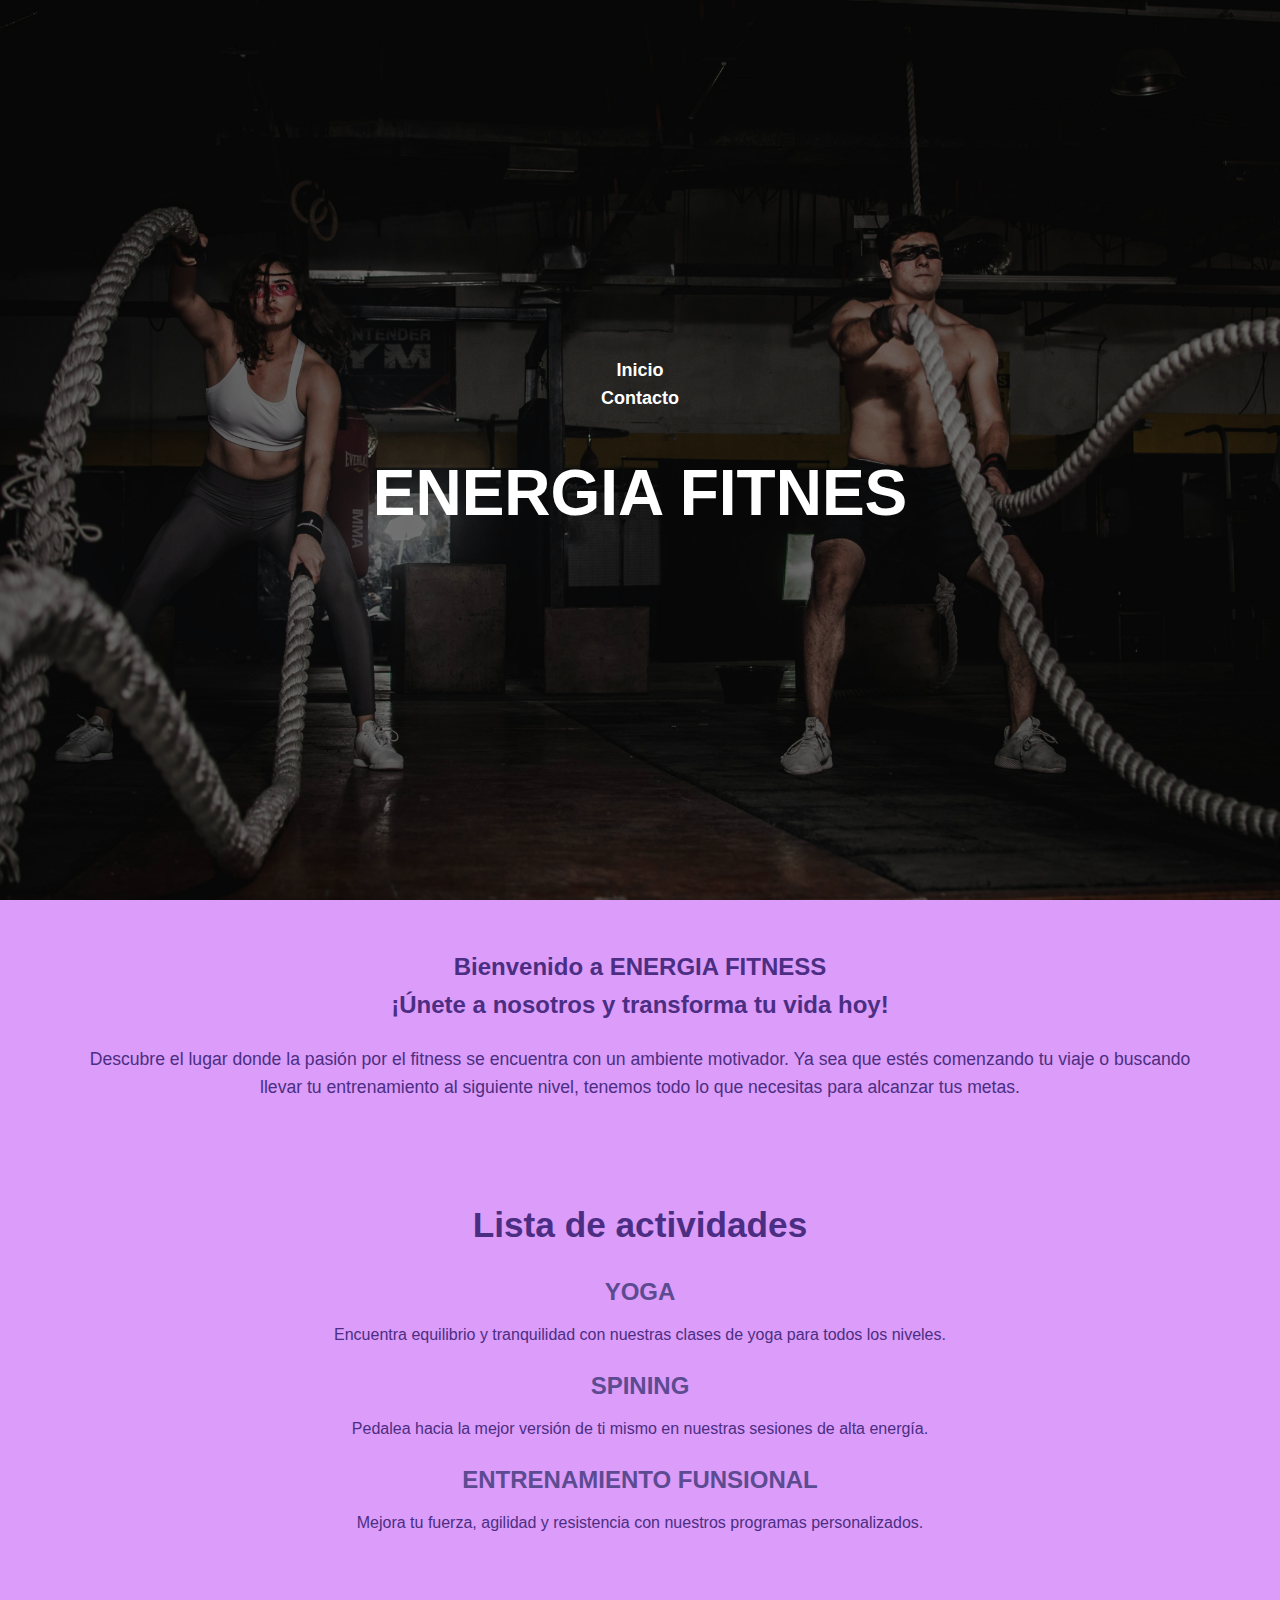
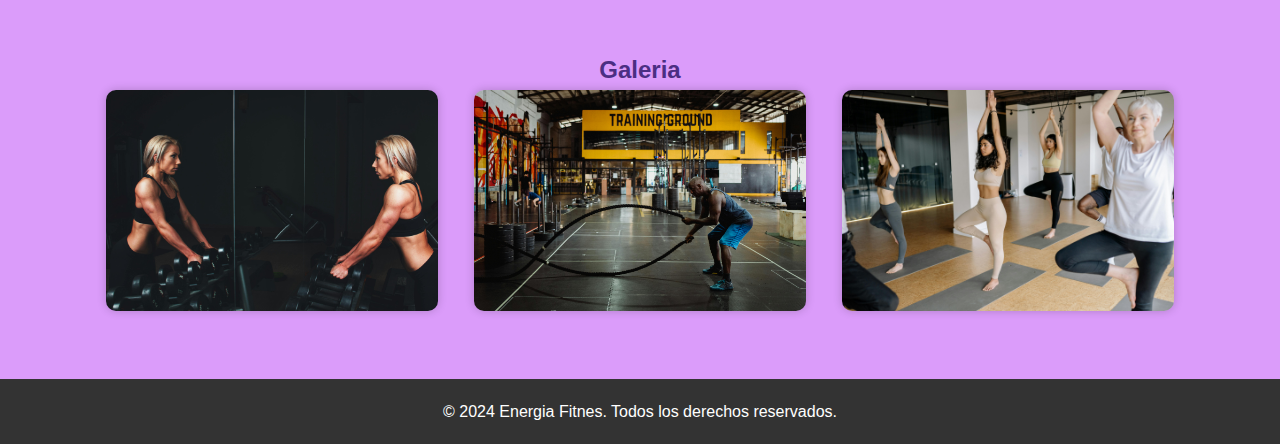
<file: index.html>
<!DOCTYPE html>
<html lang="en">
<head>
    <meta charset="UTF-8">
    <meta name="viewport" content="width=device-width, initial-scale=1.0">
    <title>ENERGIA FITNESS</title>
    <link rel="stylesheet" href="./css/styles.css">
    <link rel="preconnect" href="https://fonts.googleapis.com">
  <link rel="preconnect" href="https://fonts.gstatic.com"     crossorigin>
<link href="https://fonts.googleapis.com/css2?family=Fira+Sans:ital,wght@0,100;0,200;0,300;0,400;0,500;0,600;0,700;0,800;0,900;1,100;1,200;1,300;1,400;1,500;1,600;1,700;1,800;1,900&display=swap" rel="stylesheet">

</head>
    
<body>
    <!-- Sección de cabecera -->
    <header id="main-header">
        <div class="overlay">
            <nav id="nav-menu">
                <ul>
                    <li><a href="#bienvenida">Inicio</a></li>
                    <li><a href="./contacto.html">Contacto</a></li>
                </ul>

            </nav>
            <h1>ENERGIA FITNES</h1>
        </div>
    </header>

    <!-- Sección de bienvenida -->
     <section id="bienvenida" class="container">
        <h2>Bienvenido a ENERGIA FITNESS</h2>
        <h2>¡Únete a nosotros y transforma tu vida hoy!</h2>
        <p>
            Descubre el lugar donde la pasión por el fitness se encuentra con un ambiente motivador. Ya sea que estés comenzando tu viaje o buscando llevar tu entrenamiento al siguiente nivel, tenemos todo lo que necesitas para alcanzar tus metas.</p>
        
     </section>

     <!-- Sección de actividades-->
     <section id="actividades" class="container" >
        <h2>Lista de actividades</h2>
        <ul class="lista-actividades" >
            <li>
                <h3>YOGA</h3>
                <p> Encuentra equilibrio y tranquilidad con nuestras clases de yoga para todos los niveles.</p>
            </li>
            <li>
                <h3>SPINING</h3>
                <p>Pedalea hacia la mejor versión de ti mismo en nuestras sesiones de alta energía.</p>
            </li>
            <li>
                <h3>ENTRENAMIENTO FUNSIONAL</h3>
                <p>Mejora tu fuerza, agilidad y resistencia con nuestros programas personalizados.</p>
            </li>
        </ul>

     </section>

     <!--Seccion de Galeria-->
     <section id="Galeria" class="container">
        <h2>Galeria</h2>
        <div class="gallery">
            <img src="./img/imagengim1.jpg" alt="area de pesas">
            <img src="./img/imagengim2.jpg" alt="area de crosfit">
            <img src="./img/imagengim3.jpg" alt="area de yoga">
        </div>
     </section>

     <!--Pie de Página-->
     <footer id="main-footer">
        <p>&copy 2024 Energia Fitnes. Todos los derechos reservados.</p>
     </footer>
    
        
     </body>

</html>
</file>
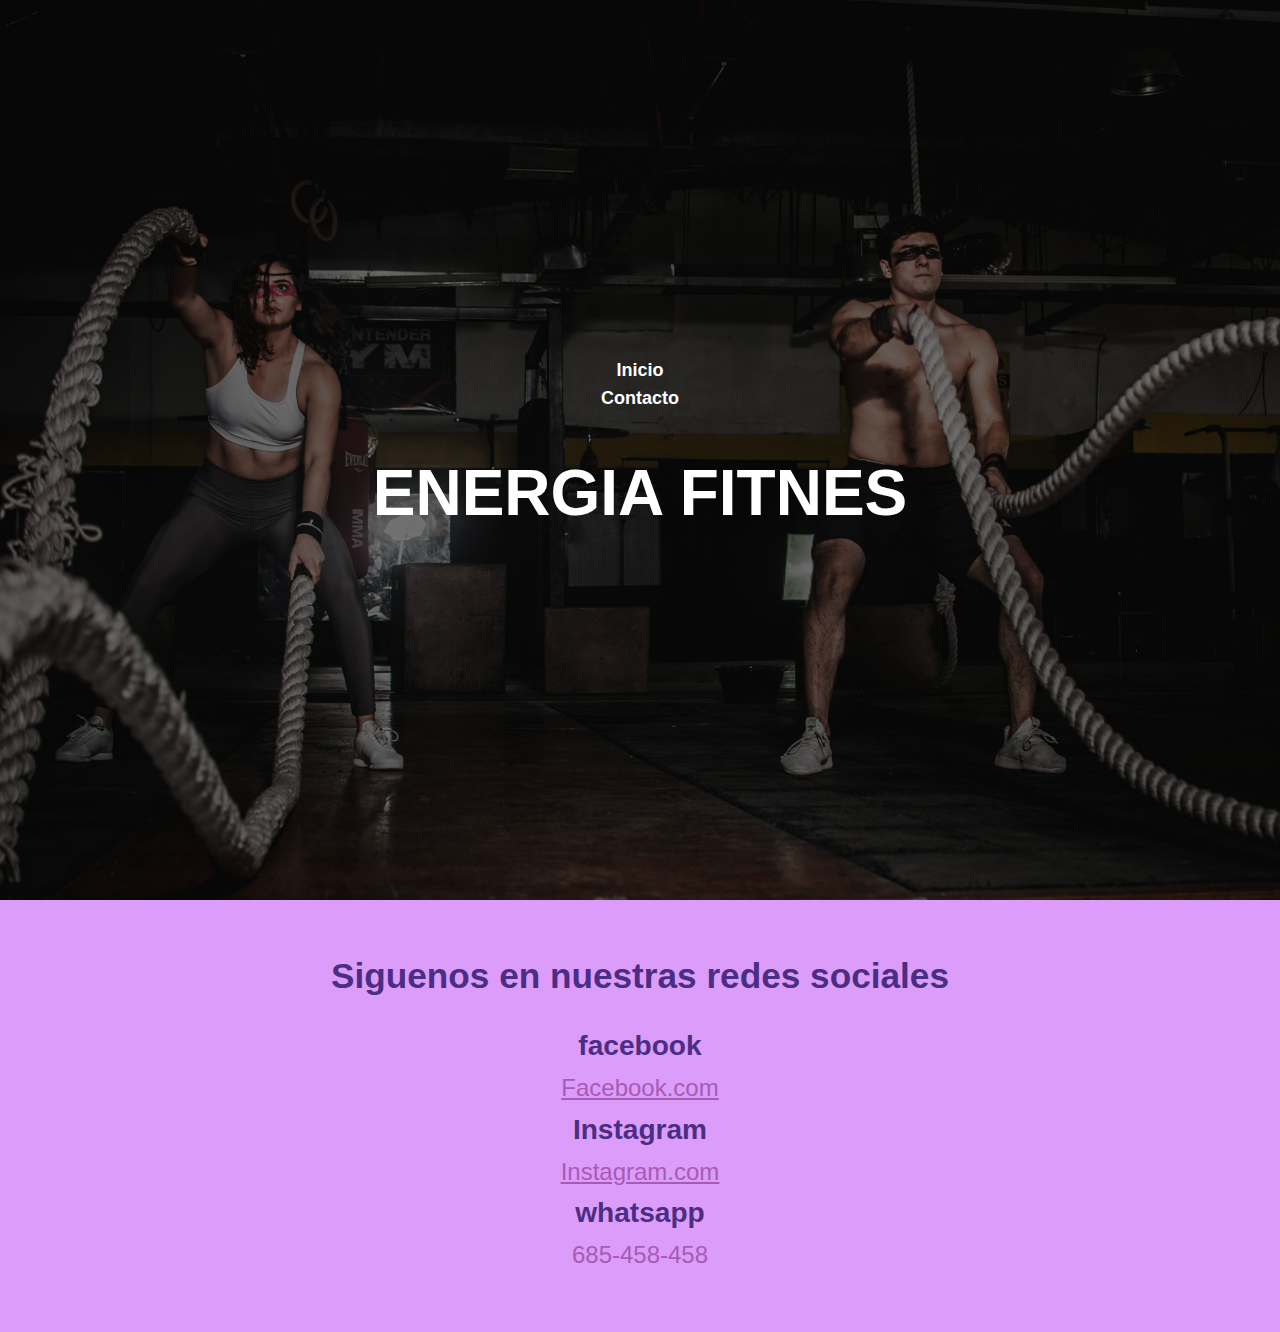
<file: contacto.html>
<!DOCTYPE html>
<html lang="en">
<head>
    <meta charset="UTF-8">
    <meta name="viewport" content="width=device-width, initial-scale=1.0">
    <title>ENERGIA FITNESS</title>
    <link rel="stylesheet" href="./css/styles.css">
</head>
<body>
     <!-- Sección de cabecera -->
     <header id="main-header">
        <div class="overlay">
            <nav id="nav-menu">
                <ul>
                    <li><a href="./index.html">Inicio</a></li>
                    <li><a href="#contacto">Contacto</a></li>
                </ul>

            </nav>
            <h1>ENERGIA FITNES</h1>
        </div>
    </header>

    <!--Seccion de contacto-->
    <section id="contacto_real" class="container">
        <h2>Siguenos en nuestras redes sociales</h2>
        <ul class="contacto_redes" >
            <li>
                <h3>facebook</h3>
                <a href="https://es-es.facebook.com/" aria-label="Pagina Facebook de Energia Fitness">Facebook.com</a>
            </li>
            <li>
                <h3>Instagram</h3>
                <a href="https://www.instagram.com/" aria-label="pagina de instagram" >Instagram.com</a>
            </li>
            <li>
                <h3>whatsapp</h3>
                <p>685-458-458</p>
            </li>
        </ul>


    </section>
    
</body>
</html>
</file>
<file: css/styles.css>
/*Reset CSS básico*/
*{
    margin: 0;
    padding: 0;
    box-sizing: border-box;
}
/*Estilo del Body*/
body{
    font-family: 'Franklin Gothic Medium', 'Arial Narrow', Arial, sans-serif;
    line-height: 1.6;
    background-color:#DB9CFA; /*Color de fondo modificado*/
    color: #4B2E83;
}
/*Cabecera con  immagen de fondo*/
#main-header{
    background: url(./../img/portadagim.jpg)  no-repeat center center/cover ;
    height: 100vh;
    color: white;
    position: relative;
}
.overlay{
    background-color: rgba(0, 0, 0, 0.5) ;
    height: 100%;
    display: flex;
    flex-direction: column;
    justify-content: center;
    align-items: center;
    text-align: center;
}
#nav-menu ul{
    list-style: none ;
}
#nav-menu ul li {
    margin: 0 20px;
    list-style: none ;
}
#nav-menu ul li a{
    color: white;
    text-decoration: none;
    font-size: 18px;
    font-weight: bold;
}
#nav-menu ul li a:hover{
    text-decoration: underline;

}
#main-header h1{
     font-size: 4rem;
     margin-top: 1.8rem;
}
/*seccion contenedora general*/
.container{
    padding: 3rem ;
    max-width: 1200px ;
    margin: 0 auto ;
    text-align: center ;
}
/*estilo de la seccion bienvenida*/
#bienvenida p{
    font-size: 1.1rem;
    margin-top: 20px;
}
/*Estilos del listado de actividades*/
#actividades h2{
    font-size: 2.2rem;
    margin-bottom: 20px;

}
.lista-actividades{
    list-style: none;
}
.lista-actividades li{
    margin: 20px 0 ;
}
.lista-actividades h3{
    font-size: 1.5rem;
    margin-bottom: 10px;
    color: #5C4B91;
}
.lista-actividades p{
    font-size: 1rem;

}
/*estilo galeria*/
.gallery {
    display: flex;
    justify-content: space-around;
    flex-wrap: wrap ;
}
.gallery img {
    width: 30%;
    margin-bottom: 20px;
    border-radius: 10px;
    box-shadow: 0px 0px 10px rgba(0, 0, 0, 0.2);
}
.gallery img:hover{
    transform: scale(1.05);
    transition: all 0.3s ease-in-out;
}
/*estilos de pie de página*/
#main-footer{
    background-color: #333;
    color: white ;
    padding: 20px 0;
    text-align: center;
}
/*Estilos del contacto*/
#contacto_real h2{
    font-size: 2.2rem;
    margin-bottom: 20px;

}
.contacto_redes{
    list-style: none;
    margin: 20px 0 ;
}

.contacto_redes{
    font-size: 1.5rem;
    margin-bottom: 10px;
    color: #4B2E83; 
    
}
.contacto_redes a{
    font-size: 1.5rem;
    margin-bottom: 10px;
    color: #A75BB5;
}
.contacto_redes p{
    font-size: 1.5rem;
    margin-bottom: 10px;
    color: #A75BB5;
}
</file>
